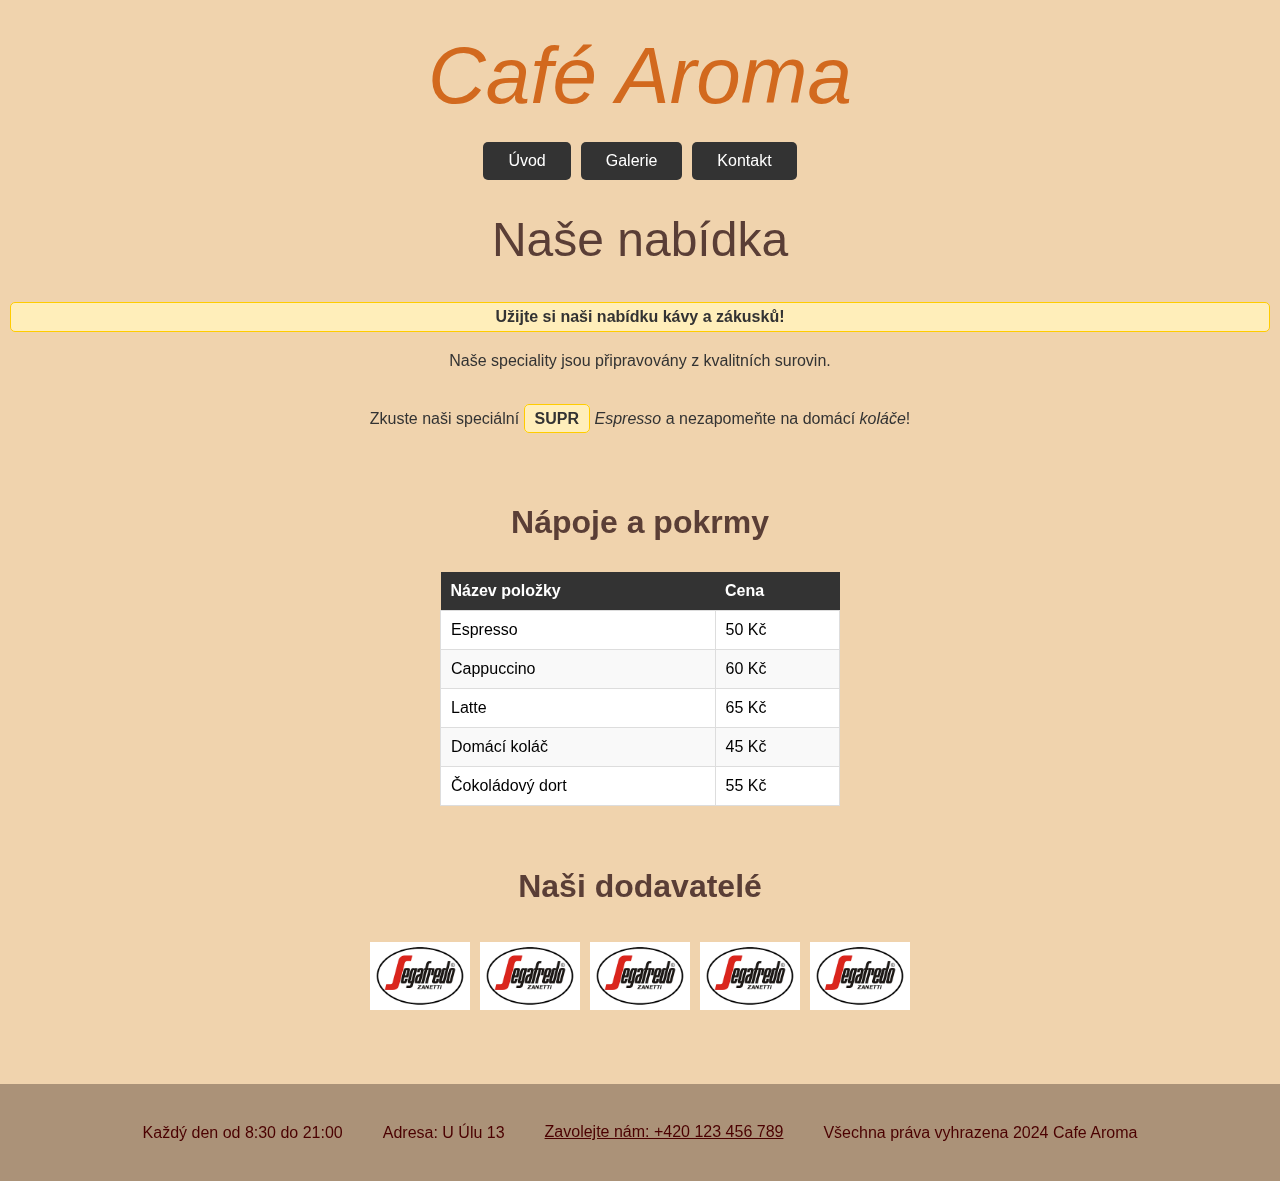
<file: index.html>
<!DOCTYPE html>
<html lang="cs">

<head>
    <meta charset="UTF-8">
    <meta name="description" content="Café Aroma - nejlepší káva ve městě.">
    <meta name="viewport" content="width=device-width, initial-scale=1.0">
    <title>Cafe Aroma</title>
    <link rel="icon" type="image/x-icon" href="favIcon.png">
    <link rel="stylesheet" href="CafeStyles.css">
</head>

<body>
    <h2 class="logo">Café Aroma</h2>
    <nav>
        <ul>
            <li><a href="index.html">Úvod</a></li>
            <li><a href="gallery.html">Galerie</a></li>
            <li><a href="kontakt.html">Kontakt</a></li>
        </ul>
    </nav>
    <h1 class="pageHeadline">Naše nabídka</h1>

    <div class="contentBlock">
        <span class="highlight">Užijte si naši nabídku kávy a zákusků!</span>
        <p>Naše speciality jsou připravovány z kvalitních surovin.</p>
        <p>Zkuste naši speciální <span class="highlight">SUPR</span> <span class="italic">Espresso</span> a
            nezapomeňte
            na domácí <span class="italic">koláče</span>!</p>
        <h2 class="subHeadline">Nápoje a pokrmy</h2>
        <table>
            <thead>
                <tr>
                    <th>Název položky</th>
                    <th>Cena</th>
                </tr>
            </thead>
            <tbody>
                <tr>
                    <td>Espresso</td>
                    <td>50 Kč</td>
                </tr>
                <tr>
                    <td>Cappuccino</td>
                    <td>60 Kč</td>
                </tr>
                <tr>
                    <td>Latte</td>
                    <td>65 Kč</td>
                </tr>
                <tr>
                    <td>Domácí koláč</td>
                    <td>45 Kč</td>
                </tr>
                <tr>
                    <td>Čokoládový dort</td>
                    <td>55 Kč</td>
                </tr>
            </tbody>
        </table>
        <h3 class="subHeadline">Naši dodavatelé</h3>
        <div class="suppliers">
            <div class="suppliers-item">
                <img src="images/segafredoLogo.png" alt="segafredoLogo" />
            </div>
            <div class="suppliers-item">
                <img src="images/segafredoLogo.png" alt="segafredoLogo" />
            </div>
            <div class="suppliers-item">
                <img src="images/segafredoLogo.png" alt="segafredoLogo" />
            </div>
            <div class="suppliers-item">
                <img src="images/segafredoLogo.png" alt="segafredoLogo" />
            </div>
            <div class="suppliers-item">
                <img src="images/segafredoLogo.png" alt="segafredoLogo" />
            </div>
        </div>

        <footer class="foot">
            <div class="foot-item">
                <p>Každý den od 8:30 do 21:00</p>
            </div>
            <div class="foot-item">
                <p>Adresa: U Úlu 13</p>
            </div>
            <div class="foot-item">
                <a href="tel:+420123456789">Zavolejte nám: +420 123 456 789</a>
            </div>
            <div class="foot-item">
                <p>Všechna práva vyhrazena 2024 Cafe Aroma</p>
            </div>
        </footer>
    </div>

</body>

</html>
</file>
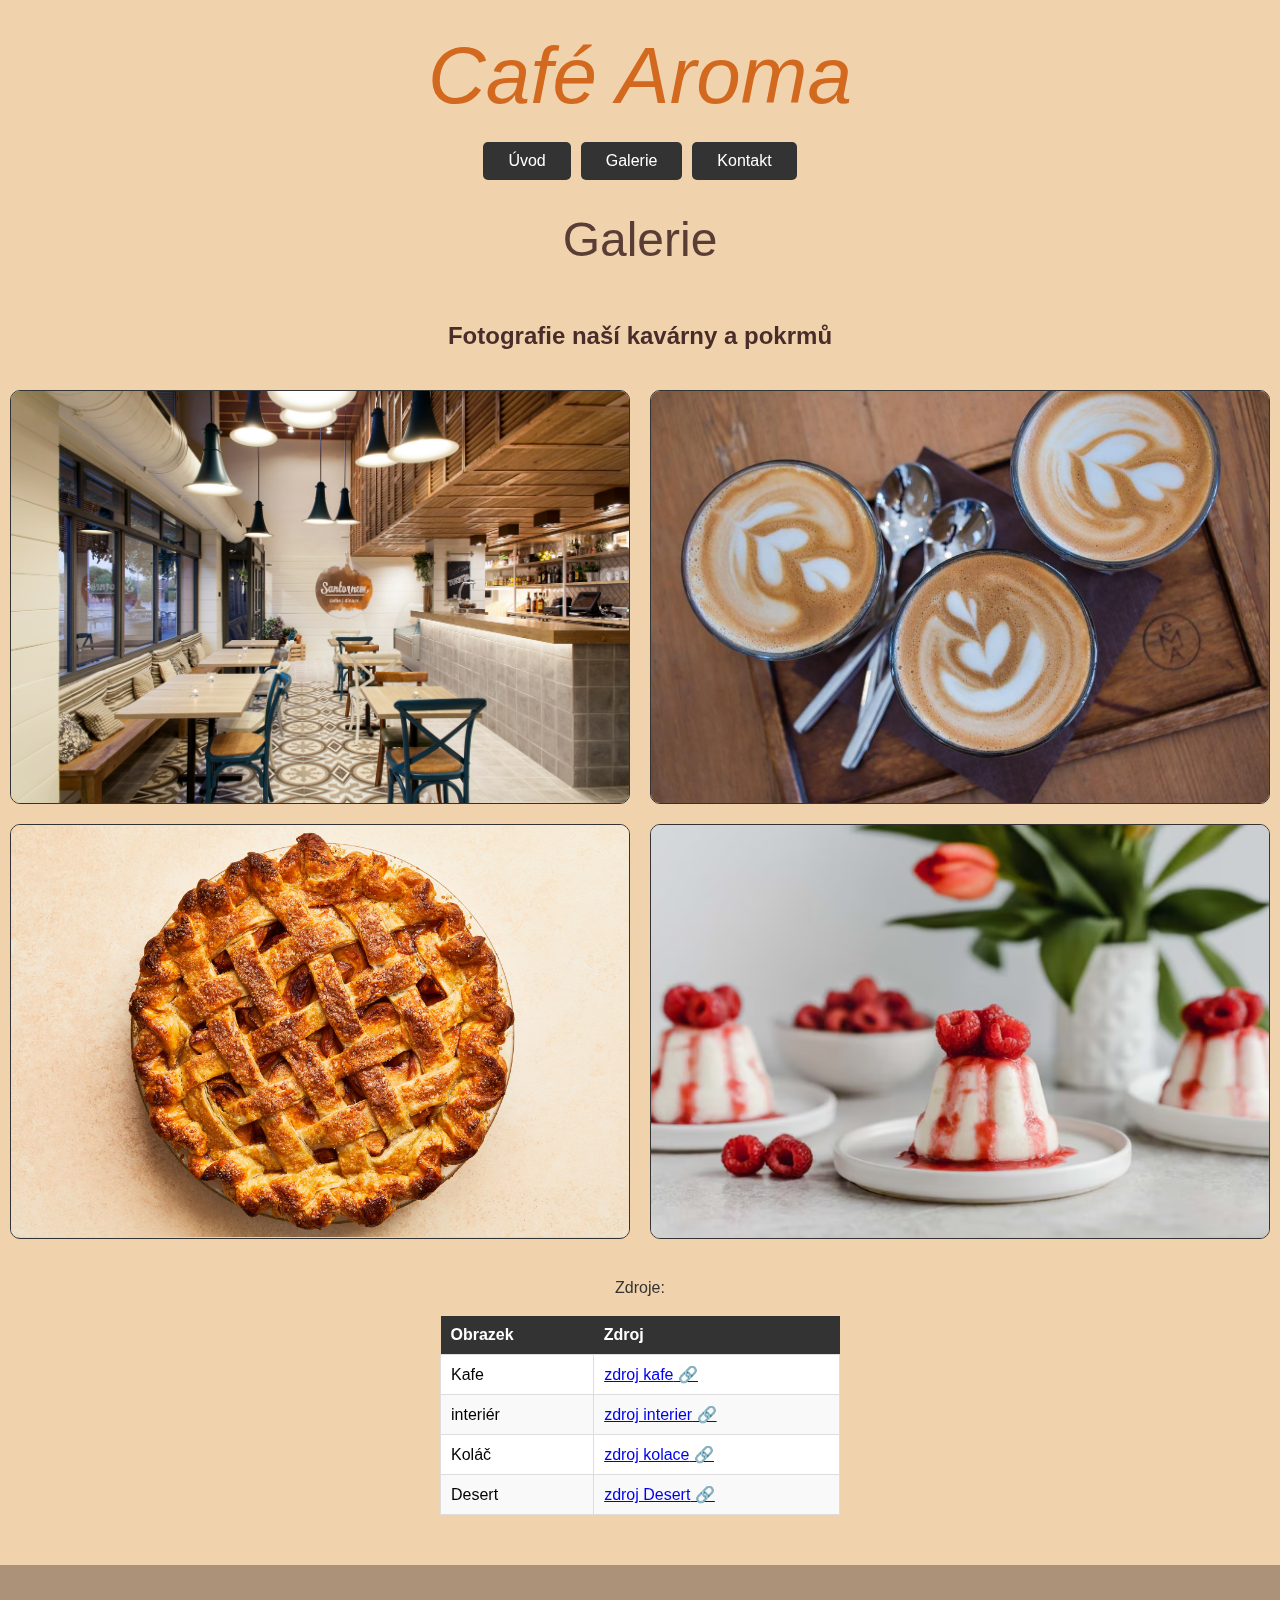
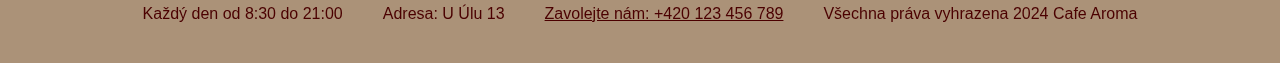
<file: gallery.html>
<!DOCTYPE html>
<html lang="cs">

<head>
    <meta charset="UTF-8">
    <meta name="description" content="Galerie - Café Aroma">
    <meta name="viewport" content="width=device-width, initial-scale=1.0">
    <title>Galerie</title>
    <link rel="stylesheet" href="CafeStyles.css">
</head>

<body>
    <header>
        <h2 class="logo">Café Aroma</h2>
        <nav>
            <ul>
                <li><a href="index.html">Úvod</a></li>
                <li><a href="gallery.html">Galerie</a></li>
                <li><a href="kontakt.html">Kontakt</a></li>
            </ul>
        </nav>
        <h1 class="pageHeadline">Galerie</h1>
    </header>
    <div class="contentBlock">

        <h2>Fotografie naší kavárny a pokrmů</h2>
        <div class="gallery">
            <div class="gallery-item">
                <img src="images/interier.jpg" alt="Interiér kavárny" />
            </div>
            <div class="gallery-item">
                <img src="images/kava.jpg" alt="Šálek kávy" />
            </div>
            <div class="gallery-item">
                <img src="images/kolac.jpg" alt="Domácí koláč" />
            </div>
            <div class="gallery-item">
                <img src="images/dezert.jpg" alt="Čokoládový dort" />
            </div>
        </div>

        <p>Zdroje:</p>

        <table>
            <thead>
                <tr>
                    <th>Obrazek</th>
                    <th>Zdroj</th>
                </tr>
            </thead>
            <tbody>
                <tr>
                    <td>Kafe</td>
                    <td><a href="https://www.2foodtrippers.com/prague-coffee-shops/" target="_blank">zdroj kafe</a></td>
                </tr>
                <tr>
                    <td>interiér</td>
                    <td><a href="https://impeccabuild.com.au/cafe-interior-design/" target="_blank">zdroj interier</a>
                    </td>
                </tr>
                <tr>
                    <td>Koláč</td>
                    <td><a href="https://cooking.nytimes.com/recipes/1024804-caramelized-apple-pie"
                            target="_blank">zdroj
                            kolace</a></td>
                </tr>
                <tr>
                    <td>Desert</td>
                    <td><a href="https://www.przepisy.pl/przepis/deser-z-kasza-manna-i-malinami-12045"
                            target="_blank">zdroj
                            Desert</a></td>
                </tr>
            </tbody>
        </table>
        <footer class="foot">
            <div class="foot-item">
                <p>Každý den od 8:30 do 21:00</p>
            </div>
            <div class="foot-item">
                <p>Adresa: U Úlu 13</p>
            </div>
            <div class="foot-item">
                <a href="tel:+420123456789">Zavolejte nám: +420 123 456 789</a>
            </div>
            <div class="foot-item">
                <p>Všechna práva vyhrazena 2024 Cafe Aroma</p>
            </div>
        </footer>
    </div>
</body>

</html>
</file>
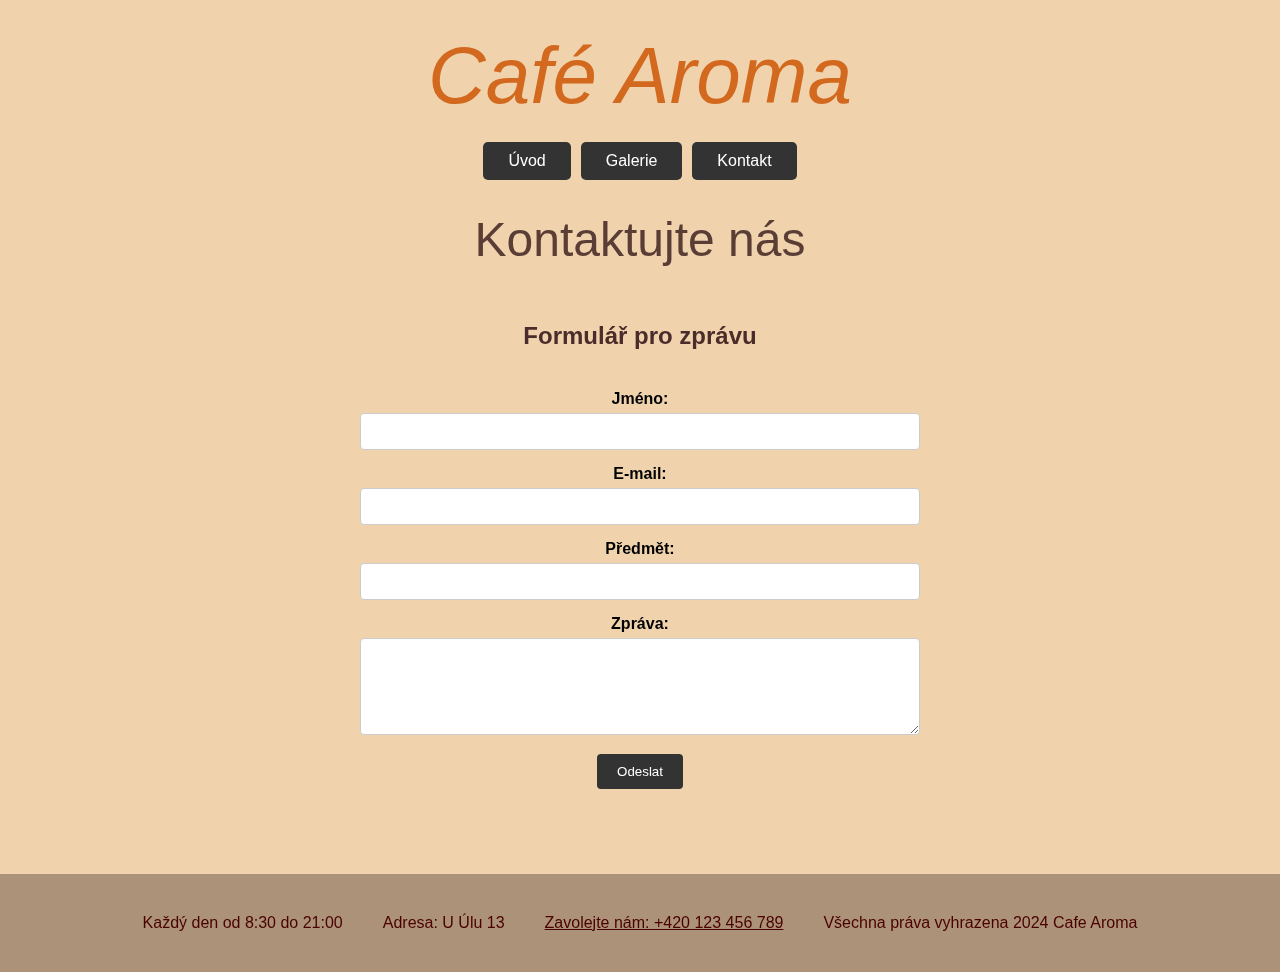
<file: kontakt.html>
<!DOCTYPE html>
<html lang="cs">

<head>
    <meta charset="UTF-8">
    <meta name="description" content="Kontaktní formulář - Café Aroma">
    <meta name="viewport" content="width=device-width, initial-scale=1.0">
    <title>Kontaktujte nás</title>
    <link rel="stylesheet" href="CafeStyles.css">
</head>

<body>
    <header>
        <h2 class="logo">Café Aroma</h2>
        <nav>
            <ul>
                <li><a href="index.html">Úvod</a></li>
                <li><a href="gallery.html">Galerie</a></li>
                <li><a href="kontakt.html">Kontakt</a></li>
            </ul>
        </nav>
    </header>

    <div class="contentBlock">
        <h1 class="pageHeadline">Kontaktujte nás</h1>
        <section id="contact-form">

            <h2>Formulář pro zprávu</h2>
            <form>
                <div>
                    <label for="name">Jméno:</label>
                    <input type="text" id="name" name="name" required>
                </div>

                <div>
                    <label for="email">E-mail:</label>
                    <input type="email" id="email" name="email" required>
                </div>

                <div>
                    <label for="subject">Předmět:</label>
                    <input type="text" id="subject" name="subject" required>
                </div>

                <div>
                    <label for="message">Zpráva:</label>
                    <textarea id="message" name="message" rows="5" required></textarea>
                </div>

                <div>
                    <button type="submit">Odeslat</button>
                </div>
            </form>
        </section>
        <footer class="foot">
            <div class="foot-item">
                <p>Každý den od 8:30 do 21:00</p>
            </div>
            <div class="foot-item">
                <p>Adresa: U Úlu 13</p>
            </div>
            <div class="foot-item">
                <a href="tel:+420123456789">Zavolejte nám: +420 123 456 789</a>
            </div>
            <div class="foot-item">
                <p>Všechna práva vyhrazena 2024 Cafe Aroma</p>
            </div>
        </footer>
    </div>
</body>

</html>
</file>
<file: CafeStyles.css>
* {
  box-sizing: border-box;
}

body {
  background-color: rgb(240, 211, 173);
  font-family: 'Arial', sans-serif;
  margin: 10px;

}

h1 {
  font-size: 2rem;
  /* Velikost písma pro h1 */
  color: #5a3e36;
  /* Barva nadpisu */
}

h2 {
  font-size: 1.5rem;
  /* Velikost písma pro h2 */
  color: #4a2c2a;
  /* Barva nadpisu */
}

p {
  font-size: 1rem;
  line-height: 1.6;
  color: #333;
}

.highlight {
  background-color: #ffeeba;
  /* Soft yellow background to highlight */
  color: #333;
  /* Darker text color for better contrast */
  font-weight: bold;
  /* Make the text bold */
  padding: 5px 10px;
  /* Add some inner space to make it stand out */
  border-radius: 5px;
  /* Rounded corners for a softer look */
  border: 1px solid #ffcc00;
  /* Optional: border to further define the highlight */
}

.italic {
  font-style: italic;
  /* Italic text for emphasis */
}

a[target="_blank"]::after {
  content: " 🔗";
  /* Přidání ikony vedle odkazu */
}

/* Styl pro navigační menu */
nav ul {
  list-style-type: none;
  padding: 0;
  margin: 0;
  text-align: center;
  display: flex;
  justify-content: center;
  gap: 10px;
}

/* nav li {
  display: flex;
} */

nav a {
  text-decoration: none;
  /* Odstranění podtržení */
  padding: 5px 10px;
  /* Vnitřní okraj pro klikací plochu */
}

nav a:hover {
  background-color: brown;
  color: #fff;
  /* Změna barvy pozadí při najetí myší */
}


#about {
  background-color: #a9fac8;
}

#contact {
  background-color: #ee9696;
}

#location {
  background-color: rgb(238, 176, 217);
}

nav ul {
  list-style-type: none;
  padding: 0;
  margin: 0;
}

nav ul li {
  display: inline-block;
}

nav ul li a {
  display: block;
  text-decoration: none;
  padding: 10px 25px;
  background-color: #333;
  color: #fff;
  border-radius: 5px;
  max-width: 200px;
}

/* Hover color change */
nav ul li a:hover {
  background-color: #ffeeba;
  color: #333;
}

/* Footer styles */
footer ul {
  list-style-type: none;
  padding: 0;
  margin: 0;
  text-align: center;
  display: flex;
  justify-content: center;
  gap: 10px;
}

footer ul li {
  margin-bottom: 10px;
}

/* Hover effect for footer links */
footer ul li a {
  display: block;
  text-decoration: none;
  padding: 10px 25px;
  background-color: #333;
  color: #fff;
  border-radius: 5px;
  max-width: 200px;
}

footer ul li a:hover {
  background-color: brown;
  color: #fff;
}

/* Styly pro tabulku v jídelním lístku */
table {
  border-collapse: collapse;
  /* Sloučení rámečků buněk */
  margin-bottom: 20px;
  width: 100%;
  max-width: 400px;
  margin: 0 auto;
}

thead th {
  background-color: #333;
  color: #fff;
  padding: 10px;
  text-align: left;
}

tbody td {
  border: 1px solid #ddd;
  /* Rámečky kolem buněk */
  padding: 10px;
  text-align: left;
}

tbody tr:nth-child(even) {
  background-color: #f9f9f9;
  /* Světlejší pozadí pro sudé řádky */
}

tbody tr:nth-child(odd) {
  background-color: #fff;
  /* Bílá pro liché řádky */
}

/* Styly pro kontaktní formulář */
form {
  max-width: 600px;
  margin: 0 auto;
  padding: 20px;
  background-color: transparent;
  border: 0px solid #ddd;
  border-radius: 5px;
}


form div {
  margin-bottom: 15px;
}

label {
  display: block;
  margin-bottom: 5px;
  font-weight: bold;
}

input[type="text"],
input[type="email"],
textarea {
  width: 100%;
  padding: 10px;
  border: 1px solid #ccc;
  border-radius: 4px;
  background-color: #fff;
  box-sizing: border-box;
}


/* Zvýraznění aktivního pole */
input[type="text"]:focus,
input[type="email"]:focus,
textarea:focus {
  border-color: #491c00;
  outline: none;
}

/* Styl pro tlačítko odeslání */
button {
  padding: 10px 20px;
  background-color: #333;
  color: #fff;
  border: none;
  border-radius: 4px;
  cursor: pointer;
}

button:hover {
  background-color: chocolate;
}


/* Styly pro galerii obrázků */
.gallery {
  margin: 20px auto;
  display: grid;
  gap: 10px;
}

@media (min-width: 768px) {
  .gallery {
    grid-template-columns: 1fr 1fr;
    gap: 20px;
  }
}

.gallery-item {
  border: 1px solid #333;
  border-radius: 10px;
  transition: transform 0.3s ease;
  overflow: hidden;
}

.gallery-item:hover {
  transform: scale(1.05);
  /* Mírné zvětšení obrázku při najetí myší */
}

.gallery-item img {
  display: block;
}

img {
  image-rendering: auto;
  /* Automatická optimalizace zobrazení obrázků */
  max-width: 100%;
  /* Zajištění, že obrázky nepřesáhnou šířku kontejneru */
  height: auto;
  /* Zachování správného poměru stran */
}

.logo {
  text-align: center;
  font-size: 10vw;
  font-weight: 100;
  margin-top: 30px;
  margin-bottom: 20px;
  font-style: italic;
  color: chocolate;
}

@media (min-width: 768px) {
  .logo {
    text-align: center;
    font-size: 5rem;
    font-weight: 100;
    margin-top: 30px;
    margin-bottom: 20px;
    font-style: italic;
    color: chocolate;
  }
}

.pageHeadline {
  text-align: center;
  font-size: 8vw;
  font-weight: 500;
  margin-bottom: 35px;
  color: #5a3e36;
}

@media (min-width: 768px) {
  .pageHeadline {
    text-align: center;
    font-size: 3rem;
    font-weight: 500;
    margin-bottom: 35px;
    color: #5a3e36;
  }
}

* {
  box-sizing: border-box;
}

.contentBlock {
  display: flex;
  justify-content: center;
  flex-direction: column;
  text-align: center;
  padding: 0px;
}


.subHeadline {
  padding-top: 30px;
  padding-bottom: 5px;
  font-weight: 900;
  font-size: 2rem;
  color: #5a3e36;
}

.suppliers {
  display: flex;
  flex-wrap: wrap;
  justify-content: center;
  gap: 10px;
  padding-bottom: 20px;
}

.suppliers-item {
  width: 100px;
}

.foot {
  display: flex;
  flex-wrap: wrap;
  padding: 20px 10px 10px 10px;
  justify-content: center;
  align-items: center;
  row-gap: 10px;
  column-gap: 40px;
  padding-bottom: 20px;
  background-color: rgb(182, 177, 177);
  mix-blend-mode: multiply;
  margin: 50px -10px -10px -10px;
  /* Režim násobit */
}

.foot-item a,
.foot-item p {
  color: rgb(79, 0, 0);
}
</file>
